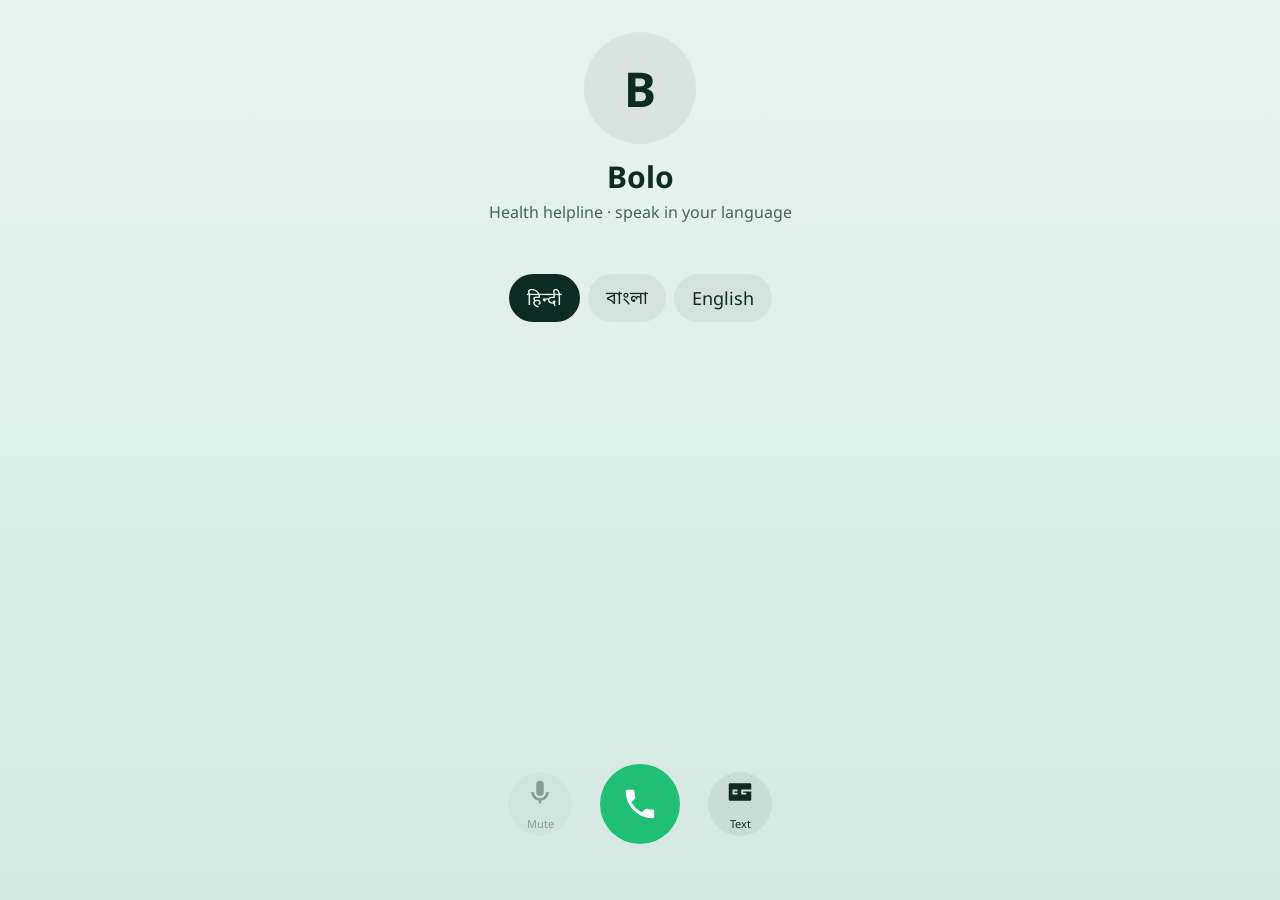
<file: app/web/call.html>
<!doctype html>
<html lang="en">
<head>
  <meta charset="utf-8">
  <meta name="viewport" content="width=device-width, initial-scale=1, viewport-fit=cover">
  <meta name="theme-color" content="#0b3d30">
  <title>Call Bolo</title>
  <link rel="preconnect" href="https://fonts.googleapis.com">
  <link href="https://fonts.googleapis.com/css2?family=Noto+Sans:wght@400;600;700&family=Noto+Sans+Bengali:wght@400;600&family=Noto+Sans+Devanagari:wght@400;600&display=swap" rel="stylesheet">
  <link rel="stylesheet" href="call.css">
</head>
<body>
  <main class="phone" id="phone" data-state="idle">
    <header class="who">
      <div class="avatar" aria-hidden="true"><span>B</span><i class="pulse"></i></div>
      <h1>Bolo</h1>
      <p class="sub" id="sub">Health helpline · speak in your language</p>
      <p class="timer" id="timer" hidden>00:00</p>
      <p class="state" id="state" aria-live="polite"></p>
    </header>

    <section class="pre" id="pre">
      <div class="langs" role="radiogroup" aria-label="Language">
        <button data-lang="hi" role="radio" aria-checked="true">हिन्दी</button>
        <button data-lang="bn" role="radio" aria-checked="false">বাংলা</button>
        <button data-lang="en" role="radio" aria-checked="false">English</button>
      </div>
    </section>

    <section class="alert" id="alert" hidden>
      <p id="alert-text"></p>
      <a id="alert-call" class="dial" href="tel:112">📞 <span>112</span></a>
      <a id="alert-call2" class="dial secondary" href="tel:112" hidden>📞 112</a>
    </section>

    <section class="captions" id="captions" hidden aria-label="Transcript"></section>

    <footer class="controls">
      <button class="round ghost" id="mute" aria-pressed="false" disabled title="Mute">
        <svg viewBox="0 0 24 24"><path d="M12 15a3 3 0 0 0 3-3V6a3 3 0 1 0-6 0v6a3 3 0 0 0 3 3Zm5-3a5 5 0 0 1-10 0H5a7 7 0 0 0 6 6.92V21h2v-2.08A7 7 0 0 0 19 12h-2Z"/></svg>
        <span>Mute</span>
      </button>
      <button class="round call" id="callbtn" aria-label="Call">
        <svg viewBox="0 0 24 24"><path d="M6.6 10.8a15.1 15.1 0 0 0 6.6 6.6l2.2-2.2a1 1 0 0 1 1-.25 11.4 11.4 0 0 0 3.6.57 1 1 0 0 1 1 1V20a1 1 0 0 1-1 1A17 17 0 0 1 3 4a1 1 0 0 1 1-1h3.5a1 1 0 0 1 1 1c0 1.25.2 2.45.57 3.57a1 1 0 0 1-.25 1Z"/></svg>
      </button>
      <button class="round ghost" id="cc" aria-pressed="false" title="Show what was said">
        <svg viewBox="0 0 24 24"><path d="M4 5h16a1 1 0 0 1 1 1v12a1 1 0 0 1-1 1H4a1 1 0 0 1-1-1V6a1 1 0 0 1 1-1Zm2 5v4h4v-1.5H7.5v-1H10V10Zm7 0v4h4v-1.5h-2.5v-1H21V10Z"/></svg>
        <span>Text</span>
      </button>
    </footer>
    <p class="meta" id="meta"></p>
  </main>
  <script src="call.js"></script>
</body>
</html>
</file>
<file: app/web/call.css>
:root {
  --bg: #0b3d30; --bg2: #072a21; --ink: #f2f7f5; --muted: #a9c7bd; --chip: rgba(255,255,255,.1);
  --green: #1fbf75; --red: #e5484d; --amber: #ffb547; --danger-bg: #4a1517; --urgent-bg: #4a3410;
  --font: "Noto Sans", "Noto Sans Devanagari", "Noto Sans Bengali", system-ui, sans-serif;
}
@media (prefers-color-scheme: light) {
  :root:not([data-theme="dark"]) { --bg: #e8f3ef; --bg2: #d4e9e1; --ink: #0d2b22; --muted: #46655b; --chip: rgba(0,0,0,.06);
    --danger-bg: #fdecea; --urgent-bg: #fff4e0; }
}
:root[data-theme="light"] { --bg: #e8f3ef; --bg2: #d4e9e1; --ink: #0d2b22; --muted: #46655b; --chip: rgba(0,0,0,.06);
  --danger-bg: #fdecea; --urgent-bg: #fff4e0; }
* { box-sizing: border-box; }
[hidden] { display: none !important; }
html, body { margin: 0; height: 100%; }
body { background: linear-gradient(180deg, var(--bg), var(--bg2)); color: var(--ink); font-family: var(--font); }
button { font: inherit; color: inherit; }
:focus-visible { outline: 3px solid var(--amber); outline-offset: 3px; }

.phone { max-width: 460px; margin: 0 auto; min-height: 100%; display: flex; flex-direction: column; align-items: center;
  padding: calc(32px + env(safe-area-inset-top)) 16px calc(24px + env(safe-area-inset-bottom)); gap: 20px; }
.who { text-align: center; display: grid; justify-items: center; gap: 4px; }
.avatar { position: relative; width: 112px; height: 112px; border-radius: 50%; background: var(--chip);
  display: grid; place-items: center; font-size: 48px; font-weight: 700; margin-bottom: 8px; }
.avatar .pulse { position: absolute; inset: -8px; border-radius: 50%; border: 3px solid var(--green); opacity: 0; }
[data-state="speaking"] .avatar .pulse { animation: talk 1s ease-out infinite; }
[data-state="listening"] .avatar .pulse { opacity: .7; border-style: dotted; }
[data-state="thinking"] .avatar .pulse { opacity: .6; border-style: dashed; animation: spin 2.4s linear infinite; }
[data-state="ringing"] .avatar { animation: ring .9s ease-in-out infinite; }
@keyframes talk { from { transform: scale(.95); opacity: .9; } to { transform: scale(1.25); opacity: 0; } }
@keyframes spin { to { transform: rotate(360deg); } }
@keyframes ring { 0%,100% { transform: rotate(0); } 25% { transform: rotate(-6deg); } 75% { transform: rotate(6deg); } }
@media (prefers-reduced-motion: reduce) { .avatar, .avatar .pulse { animation: none !important; } }
h1 { margin: 0; font-size: 30px; }
.sub, .state, .meta { color: var(--muted); margin: 0; }
.timer { font-variant-numeric: tabular-nums; font-size: 18px; margin: 0; }
.state { min-height: 1.5em; font-size: 18px; }

.langs { display: flex; gap: 8px; flex-wrap: wrap; justify-content: center; }
.langs button { border: 0; background: var(--chip); border-radius: 999px; padding: 10px 18px; font-size: 18px; cursor: pointer; min-height: 48px; }
.langs button[aria-checked="true"] { background: var(--ink); color: var(--bg); }

.alert { width: 100%; border-radius: 18px; padding: 16px; background: var(--danger-bg); border: 2px solid var(--red);
  display: grid; gap: 12px; }
.alert.urgent { background: var(--urgent-bg); border-color: var(--amber); }
.alert p { margin: 0; font-size: 20px; font-weight: 700; }
.dial { justify-self: start; background: var(--red); color: #fff; text-decoration: none; font-weight: 700; font-size: 24px;
  border-radius: 999px; padding: 12px 22px; min-height: 56px; display: inline-flex; gap: 8px; align-items: center; }
.dial.secondary { background: transparent; color: var(--ink); border: 2px solid var(--red); font-size: 20px; }

.captions { width: 100%; flex: 1; overflow-y: auto; display: flex; flex-direction: column; gap: 8px; max-height: 40vh; }
.cap { padding: 8px 12px; border-radius: 14px; background: var(--chip); font-size: 17px; max-width: 90%; overflow-wrap: anywhere; }
.cap.you { align-self: flex-end; }
.cap .t { display: block; font-size: 12px; color: var(--muted); }

.controls { margin-top: auto; display: flex; gap: 28px; align-items: center; justify-content: center; }
.round { border: 0; border-radius: 50%; display: grid; place-items: center; cursor: pointer; }
.round svg { width: 30px; height: 30px; fill: currentColor; }
.round.call { width: 80px; height: 80px; background: var(--green); color: #fff; }
.round.call svg { width: 38px; height: 38px; }
[data-state]:not([data-state="idle"]):not([data-state="ended"]) .round.call { background: var(--red); }
[data-state]:not([data-state="idle"]):not([data-state="ended"]) .round.call svg { transform: rotate(135deg); }
.round.ghost { width: 64px; height: 64px; background: var(--chip); grid-template-rows: auto auto; gap: 2px; font-size: 11px; }
.round.ghost[aria-pressed="true"] { background: var(--ink); color: var(--bg); }
.round:disabled { opacity: .4; cursor: default; }
.meta { font-size: 12px; text-align: center; min-height: 1em; }
</file>
